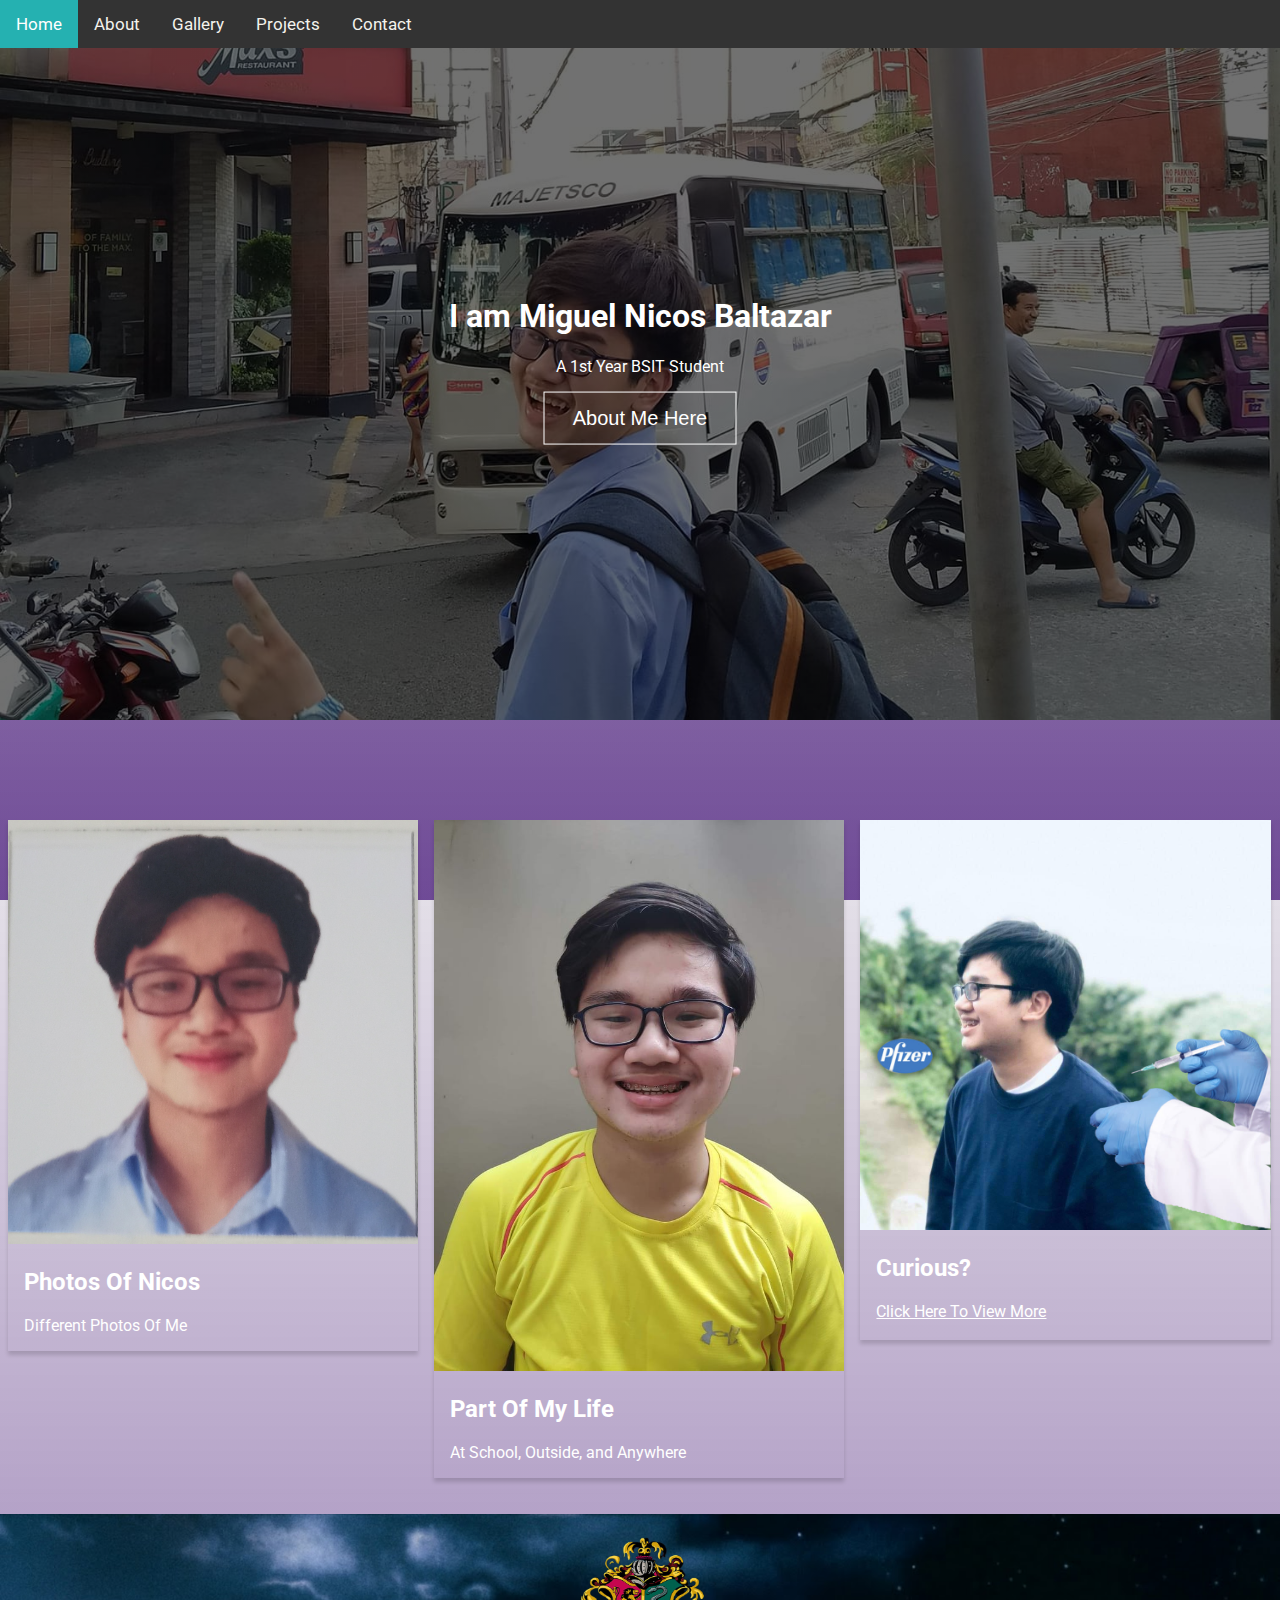
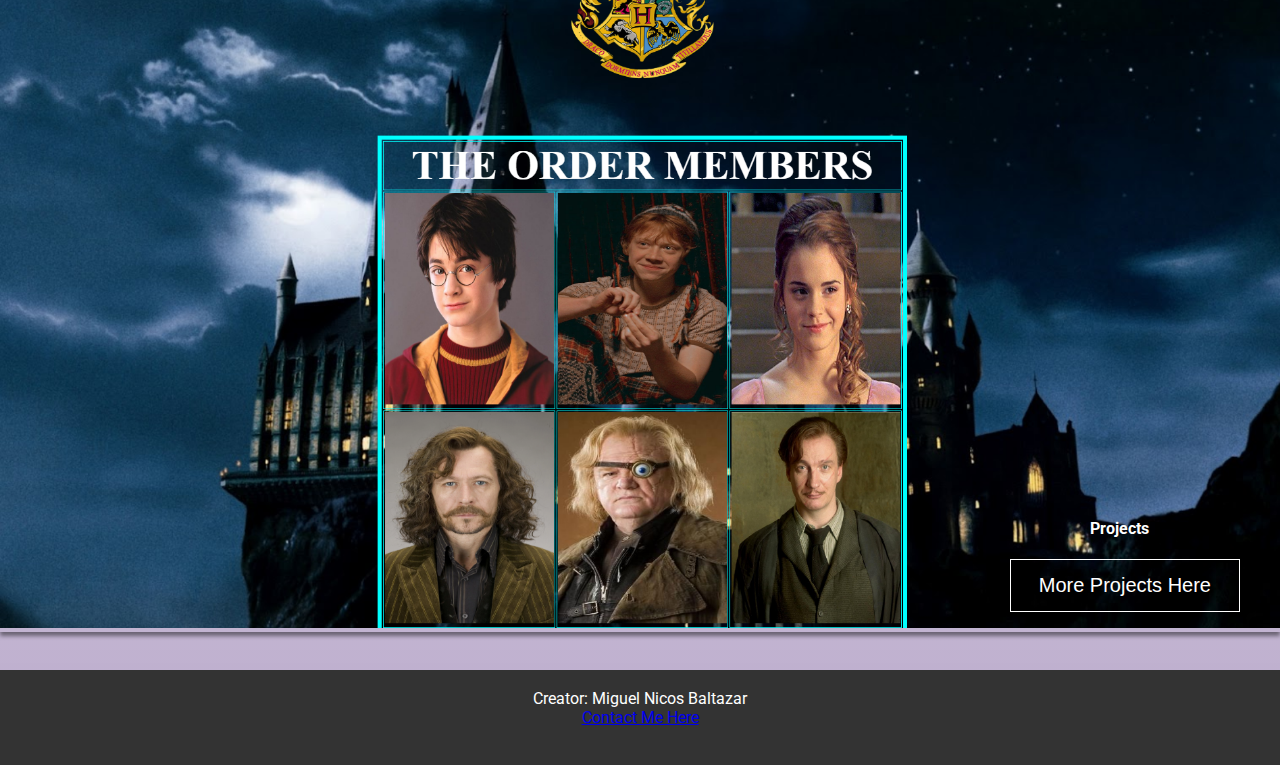
<file: index.html>
<!DOCTYPE html>
<html>
<head>
<meta name="viewport" content="width=device-width, initial-scale=1">
<link rel="stylesheet" href="https://cdnjs.cloudflare.com/ajax/libs/font-awesome/4.7.0/css/font-awesome.min.css">
<link rel="stylesheet" type="text/css" href="css/styles_index.css">
  <link rel="icon" type="image/x-icon" href="images/favicon.ico">
<title>Homepage</title>
</head>
<body>

<div class="topnav" id="myTopnav">
  <a href="#home" class="active">Home</a>
  <a href="about.html">About</a>
  <a href="gallery.html">Gallery</a>
  <a href="projects.html">Projects</a>
  <a href="contact.html">Contact</a>
  <a href="javascript:void(0);" class="icon" onclick="myFunction()">
    <i class="fa fa-bars"></i>
  </a>
</div>

<div class="hero-image">
  <div class="hero-text">
    <h1>I am Miguel Nicos Baltazar</h1>
    <p>A 1st Year BSIT Student</p>
    <button class="btn-hero here" onclick="goToAboutPage()">About Me Here</button>

  </div>
</div>

<div class="container-gallery">
  <div class="row">
    <div class="column">
      <div class="card">
        <img src="images/Baltazar_Miguel Nicos.jpg" alt="Nicos" style="width:100%">
        <div class="container">
          <h2>Photos Of Nicos</h2>
          <p>Different Photos Of Me</p>
        </div>
      </div>
    </div>
  
    <div class="column">
      <div class="card">
        <img src="images/smile.jpg" alt="Smile" style="width:100%">
        <div class="container">
            <h2>Part Of My Life</h2>
          <p>At School, Outside, and Anywhere</p>
        </div>
      </div>
    </div>
  
    <div class="column">
      <div class="card">
        <img src="images/pfizer.jpg" alt="vaccine" style="width:100%">
        <div class="container">
          <h2>Curious?</h2>
          <a href="gallery.html" class="view">Click Here To View More</a>
          <br>
          <br>
        </div>
      </div>
    </div>
  </div>

  <div class="container-proj">
    <img src="images/Harry Potter.png" alt="Harry Potter" style="width:100%;">
    <div class="text-block-proj">
      <h4 style="margin-left: 35%;">Projects</h4>
      <button class="btn-proj proj" onclick="goToProjectsPage()">More Projects Here</button>
    </div>
  </div>

  <footer>
    <p>Creator: Miguel Nicos Baltazar<br>
    <a href="contact.html">Contact Me Here</a></p>
    <br>
  </footer>
  

<script src="javascript/script_index.js"></script>

</body>
</html>
</file>
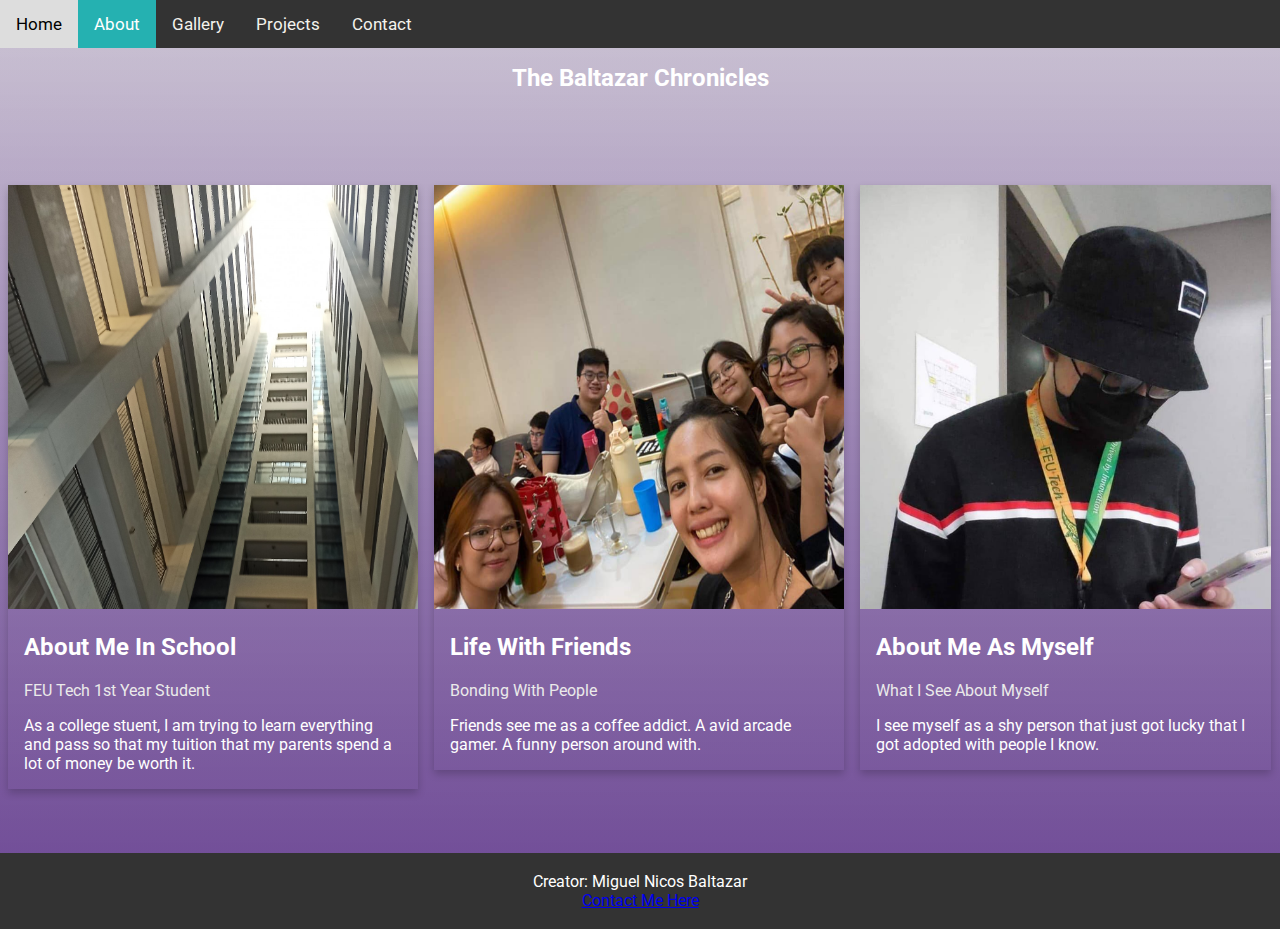
<file: about.html>
<!DOCTYPE html>
<html>
<head>
<meta name="viewport" content="width=device-width, initial-scale=1">
<link rel="stylesheet" href="https://cdnjs.cloudflare.com/ajax/libs/font-awesome/4.7.0/css/font-awesome.min.css">
<link rel="stylesheet" type="text/css" href="css/styles_about.css">
<link rel="icon" type="image/x-icon" href="images/favicon.ico">
<title>About</title>
</head>
<body>

<div class="topnav" id="myTopnav">
  <a href="index.html">Home</a>
  <a href="about.html" class="active">About</a>
  <a href="gallery.html">Gallery</a>
  <a href="projects.html">Projects</a>
  <a href="contact.html">Contact</a>
  <a href="javascript:void(0);" class="icon" onclick="myFunction()">
    <i class="fa fa-bars"></i>
  </a>
</div>
<div class="main">
    <h2 class="centered-h2">The Baltazar Chronicles</h2>
    <br>
    <br>
    <br>
<div class="row">
    <div class="column">
      <div class="card">
        <img src="images/About-1.png" alt="About 1" style="width:100%">
        <div class="container">
          <h2>About Me In School</h2>
          <p class="title">FEU Tech 1st Year Student</p>
          <p>As a college stuent, I am trying to learn everything and pass so that my tuition that my parents spend a lot of money be worth it.</p>
        </div>
      </div>
    </div>
  
    <div class="column">
      <div class="card">
        <img src="images/About-2.png" alt="About 2" style="width:100%">
        <div class="container">
          <h2>Life With Friends</h2>
          <p class="title">Bonding With People</p>
          <p>Friends see me as a coffee addict. A avid arcade gamer. A funny person around with.</p>
        </div>
      </div>
    </div>
  
    <div class="column">
      <div class="card">
        <img src="images/About-3.png" alt="About 3" style="width:100%">
        <div class="container">
          <h2>About Me As Myself</h2>
          <p class="title">What I See About Myself</p>
          <p>I see myself as a shy person that just got lucky that I got adopted with people I know.</p>
        </div>
      </div>
    </div>
  </div>

</div>

<footer>
  <p>Creator: Miguel Nicos Baltazar<br>
  <a href="contact.html">Contact Me Here</a></p>
</footer>

<script src="javascript/script_about.js"></script>

</body>
</html>
</file>
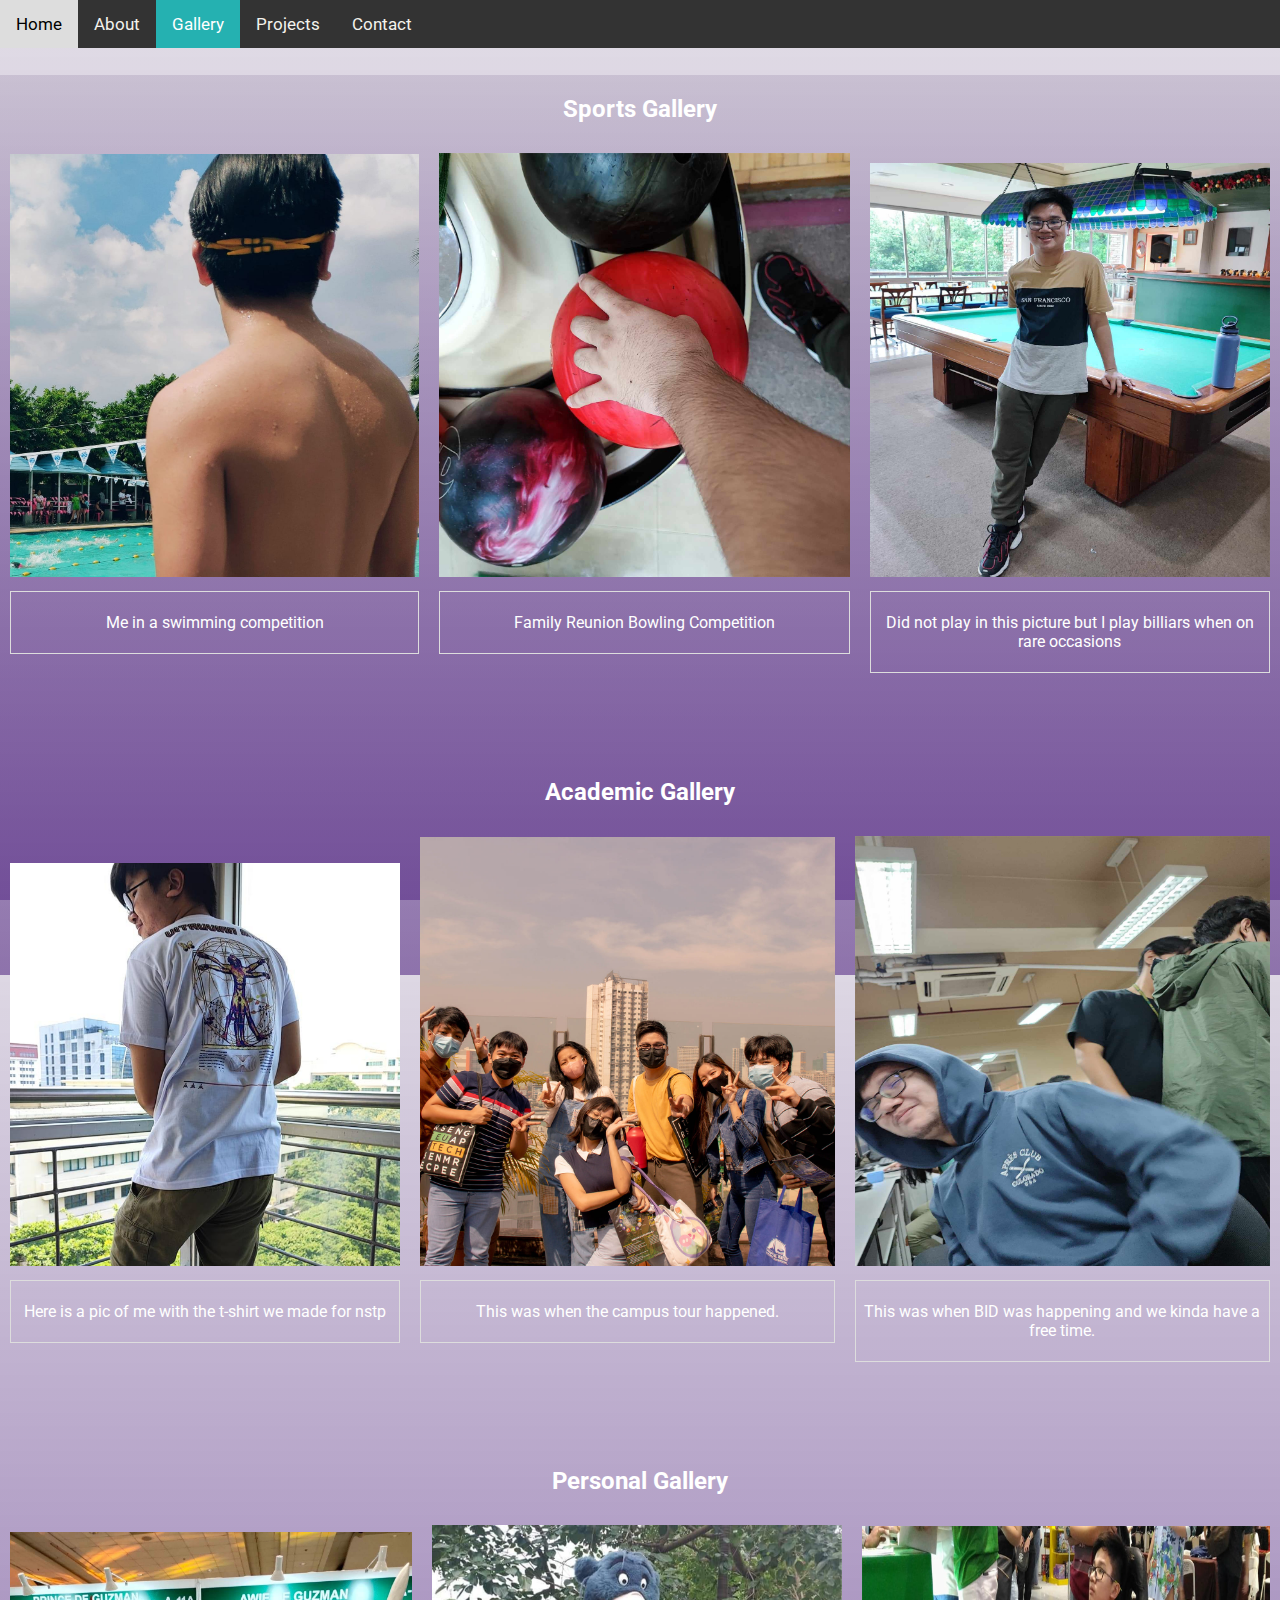
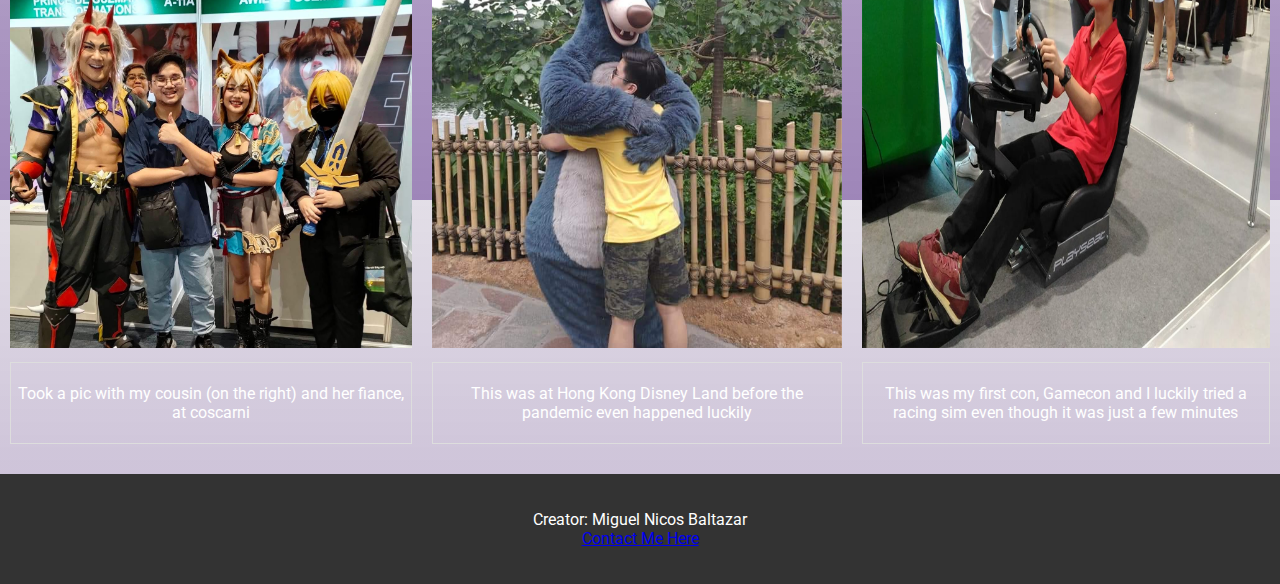
<file: gallery.html>
<!DOCTYPE html>
<html>
<head>
<meta name="viewport" content="width=device-width, initial-scale=1">
<link rel="stylesheet" href="https://cdnjs.cloudflare.com/ajax/libs/font-awesome/4.7.0/css/font-awesome.min.css">
<link rel="stylesheet" type="text/css" href="css/styles_gallery.css">
<link rel="icon" type="image/x-icon" href="images/favicon.ico">
<title>Gallery</title>
</head>
<body>

  <div class="topnav" id="myTopnav">
    <a href="index.html">Home</a>
    <a href="about.html">About</a>
    <a href="gallery.html" class="active">Gallery</a>
    <a href="projects.html">Projects</a>
    <a href="contact.html">Contact</a>
    <a href="javascript:void(0);" class="icon" onclick="myFunction()">
      <i class="fa fa-bars"></i>
    </a>
  </div>

  <div class="responsive-table">
    <div class="h2-centered"><h2>Sports Gallery</h2></div>
    <div class="responsive-table-row">
      <div class="responsive-table-cell">
        <img class="responsive-table-image" src="images/Sport-1.png" alt="Sport 1">
        <div class="description-box">
          <p>Me in a swimming competition</p>
        </div>
      </div>
      <div class="responsive-table-cell">
        <img class="responsive-table-image" src="images/Sport-2.png" alt="Sport 2">
        <div class="description-box">
          <p>Family Reunion Bowling Competition</p>
        </div>
      </div>
      <div class="responsive-table-cell">
        <img class="responsive-table-image" src="images/Sport-3.png" alt="Sport 3">
        <div class="description-box">
          <p>Did not play in this picture but I play billiars when on rare occasions</p>
        </div>
      </div>
    </div>
  </div>

    <div class="responsive-table">
      <div class="h2-centered"><h2>Academic Gallery</h2></div>
    <div class="responsive-table-row">
      <div class="responsive-table-cell">
        <img class="responsive-table-image" src="images/Acad-1.png" alt="Acad 1">
        <div class="description-box">
          <p>Here is a pic of me with the t-shirt we made for nstp</p>
        </div>
      </div>
      <div class="responsive-table-cell">
        <img class="responsive-table-image" src="images/Acad-2.png" alt="Acad 2">
        <div class="description-box">
          <p>This was when the campus tour happened.</p>
        </div>
      </div>
      <div class="responsive-table-cell">
        <img class="responsive-table-image" src="images/Acad-3.png" alt="Acad 3">
        <div class="description-box">
          <p>This was when BID was happening and we kinda have a free time.</p>
        </div>
      </div>
    </div>
  </div>

  <div class="responsive-table">
    <div class="h2-centered"><h2>Personal Gallery</h2></div>
    <div class="responsive-table-row">
      <div class="responsive-table-cell">
        <img class="responsive-table-image" src="images/Personal-1.png" alt="Personal 1">
        <div class="description-box">
          <p>Took a pic with my cousin (on the right) and her fiance, at coscarni</p>
        </div>
      </div>
      <div class="responsive-table-cell">
        <img class="responsive-table-image" src="images/Personal-2.png" alt="Personal 2">
        <div class="description-box">
          <p>This was at Hong Kong Disney Land before the pandemic even happened luckily</p>
        </div>
      </div>
      <div class="responsive-table-cell">
        <img class="responsive-table-image" src="images/Personal-3.png" alt="Personal 3">
        <div class="description-box">
          <p>This was my first con, Gamecon and I luckily tried a racing sim even though it was just a few minutes</p>
        </div>
      </div>
    </div>
  </div>

  <footer>
    <p>Creator: Miguel Nicos Baltazar<br>
    <a href="contact.html">Contact Me Here</a></p>
  </footer>

<script src="javascript/script_gallery.js"></script>

</body>
</html>
</file>
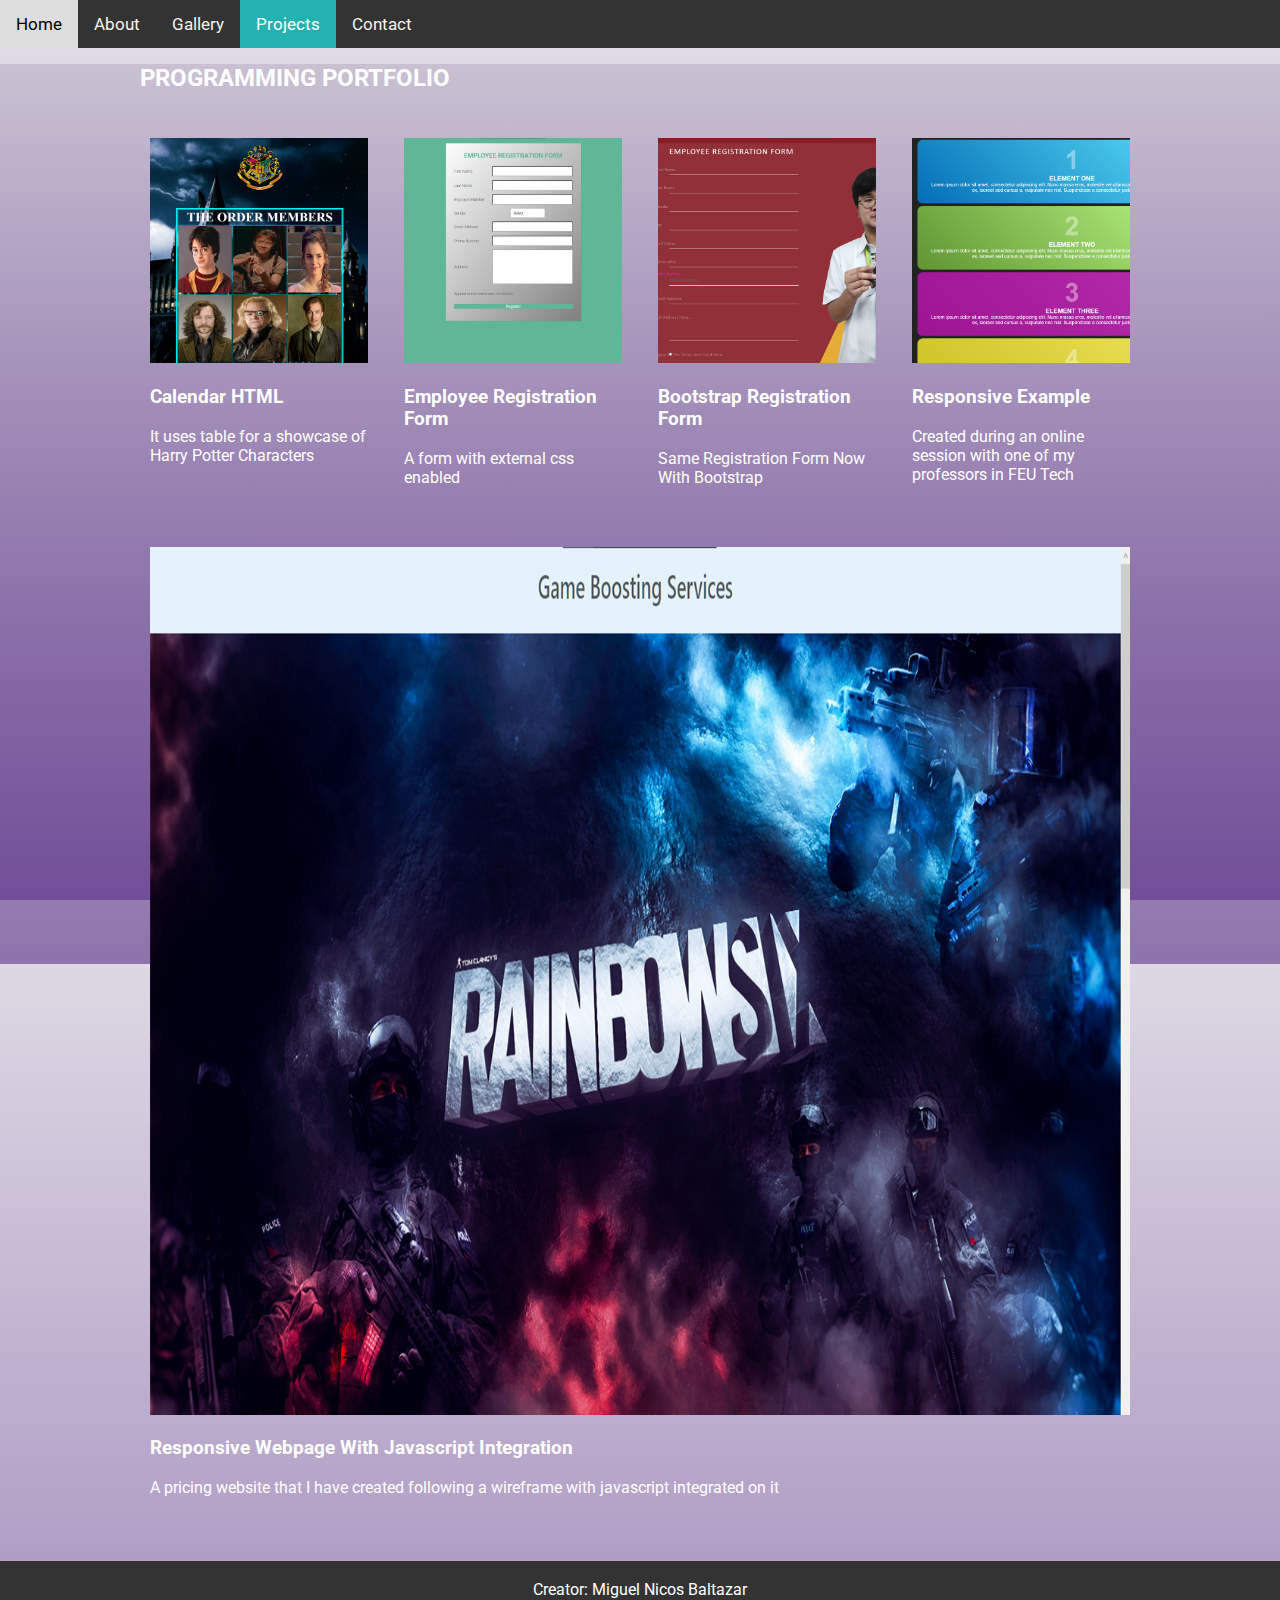
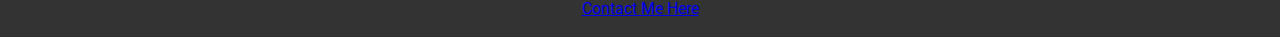
<file: projects.html>
<!DOCTYPE html>
<html>
<head>
<meta name="viewport" content="width=device-width, initial-scale=1">
<link rel="stylesheet" href="https://cdnjs.cloudflare.com/ajax/libs/font-awesome/4.7.0/css/font-awesome.min.css">
<link rel="stylesheet" type="text/css" href="css/styles_projects.css">
<link rel="icon" type="image/x-icon" href="images/favicon.ico">

</head>
<body>

  <div class="topnav" id="myTopnav">
    <a href="index.html">Home</a>
    <a href="about.html">About</a>
    <a href="gallery.html">Gallery</a>
    <a href="projects.html" class="active">Projects</a>
    <a href="contact.html">Contact</a>
    <a href="javascript:void(0);" class="icon" onclick="myFunction()">
      <i class="fa fa-bars"></i>
    </a>
  </div>

  <div class="main">
    <h2>PROGRAMMING PORTFOLIO</h2>
    <div class="row">
      <div class="column">
        <div class="content">
          <img src="images/Projects-1.png" alt="Projects-1" style="width:100%">
          <h3>Calendar HTML</h3>
          <p>It uses table for a showcase of Harry Potter Characters<span style="color: transparent;"> sssssssssss</span></p>
        </div>
      </div>
      <div class="column">
        <div class="content">
          <img src="images/Projects-2.png" alt="Projects-2" style="width:100%">
          <h3>Employee Registration Form</h3>
          <p>A form with external css enabled</p>
        </div>
      </div>
      <div class="column">
        <div class="content">
          <img src="images/Projects-3.png" alt="Projects-3" style="width:100%">
          <h3>Bootstrap Registration Form</h3>
          <p>Same Registration Form Now With Bootstrap</p>
        </div>
      </div>
      <div class="column">
        <div class="content">
          <img src="images/Projects-4.png" alt="Projects-4" style="width:100%">
          <h3>Responsive Example</h3>
          <p>Created during an online session with one of my professors in FEU Tech</p>
        </div>
      </div>
    </div>
    
    <div class="content">
      <img src="images/Projects-45.png" Alt="Projects-5" style="width:100%">
      <h3>Responsive Webpage With Javascript Integration</h3>
      <p>A pricing website that I have created following a wireframe with javascript integrated on it</p>
    </div>

  </div>

  <footer>
    <p>Creator: Miguel Nicos Baltazar<br>
    <a href="contact.html">Contact Me Here</a></p>
  </footer>

<script src="javascript/script_about.js"></script>

</body>
</html>
</file>
<file: css/styles_index.css>
@import url('https://fonts.googleapis.com/css2?family=Roboto:wght@400;700&display=swap');

* {
  box-sizing: border-box;
}

body, html {
  margin: 0;
  font-family: "Roboto", Arial, Helvetica, sans-serif;
  height: 100%;
  background-image: linear-gradient(to bottom, rgba(133, 115, 152, 0.23), rgba(65, 17, 117, 0.51)), url('https://images.unsplash.com/photo-1570284613060-766c33850e00?ixlib=rb-4.0.3&ixid=M3wxMjA3fDB8MHxwaG90by1wYWdlfHx8fGVufDB8fHx8fA%3D%3D&auto=format&fit=crop&w=1170&q=80');
  color: white;
}
.topnav {
  overflow: hidden;
  background-color: #333;
}

.topnav a {
  float: left;
  display: block;
  color: #F4F2EC;
  text-align: center;
  padding: 14px 16px;
  text-decoration: none;
  font-size: 17px;
}

.topnav a:hover {
  background-color: #ddd;
  color: black;
}

.topnav a.active {
  background-color: #25b1b1;
  color: white;
}

.topnav .icon {
  display: none;
}

@media screen and (max-width: 650px) {
  .topnav a:not(:first-child) {display: none;}
  .topnav a.icon {
    float: right;
    display: block;
  }
}

@media screen and (max-width: 650px) {
  .topnav.responsive {position: relative;}
  .topnav.responsive .icon {
    position: absolute;
    right: 0;
    top: 0;
  }
  .topnav.responsive a {
    float: none;
    display: block;
    text-align: left;
  }
}

.topnav {
  position: fixed;
  top: 0;
  width: 100%;
  z-index: 1;
  transition: background-color 0.5s ease; 
}

.topnav::before {
  content: "";
  position: absolute;
  top: 0;
  left: 0;
  width: 100%;
  height: 100%;
  background-color: #333;
  z-index: -1;
  transition: background-color 0.5s ease; 
}

.topnav.responsive {
  background-color: #25b1b1; 
}

.topnav.responsive::before {
  background-color: #25b1b1; 
}

.hero-image {
  background-image: linear-gradient(rgba(0, 0, 0, 0.558), rgba(0, 0, 0, 0.558)), url("Resumeba.png");
  height:80%;
  background-position: center;
  background-position-y: 75%;
  background-repeat: no-repeat;
  background-size: cover;
  position: relative;
}

.hero-text {
  text-align: center;
  position: absolute;
  top: 50%;
  left: 50%;
  transform: translate(-50%, -50%);
  color: white;
}


.btn-hero {
  border: 1px solid white;
  background-color: transparent;
  color: white;
  padding: 14px 28px;
  font-size: 20px;
  cursor: pointer;
}

.here:hover{
  background-color: #04AA6D;
  color: white;
}

.column {
  float: left;
  width: 33.3%;
  margin-bottom: 16px;
  margin-top: 100px;
  padding: 0 8px;
  background-color: transparent;
}

@media screen and (max-width: 650px) {
  .column {
    width: 100%;
    display: block;
  }
}


.card {
  box-shadow: 0 4px 4px 0 rgba(0, 0, 0, 0.149);
}

.container {
  padding: 0 16px;
}

.container::after, .row::after {
  content: "";
  clear: both;
  display: table;
}

.view {
  color: white;
}

.button:hover {
  background-color: #555;
}

.container-proj {
  box-shadow: 0 4px 4px 0 rgba(0, 0, 0, .45);
  position: relative;
  padding-top: 20px;
  
}

.text-block-proj {
  position: absolute;
  bottom: 20px;
  right: 20px;
  background-color: transparent;
  color: white;
  padding-left: 20px;
  padding-right: 20px;
}

.btn-proj {
  border: 1px solid white;
  background-color: transparent;
  color: white;
  padding: 14px 28px;
  font-size: 20px;
  cursor: pointer;
}

@media (max-width: 650px) {
  .text-block-proj {
    font-size: 14px;
    padding-left: 10px;
    padding-right: 10px;
  }

  .btn-proj {
    font-size: 14px;
    padding: 8px 16px;
  }
}

.proj:hover{
  background-color: #04AA6D;
  color: white;
}

footer {
  margin-top: 3%;
  text-align: center;
  padding: 3px;
  background-color: #333;
  color: white;
}
</file>
<file: css/styles_about.css>
@import url('https://fonts.googleapis.com/css2?family=Roboto:wght@400;700&display=swap');

* {
  box-sizing: border-box;
}

body, html {
  margin: 0;
  font-family: "Roboto", Arial, Helvetica, sans-serif;
  height: 100%;
  background-image: linear-gradient(to bottom, rgba(133, 115, 152, 0.23), rgba(65, 17, 117, 0.51)), url('https://images.unsplash.com/photo-1570284613060-766c33850e00?ixlib=rb-4.0.3&ixid=M3wxMjA3fDB8MHxwaG90by1wYWdlfHx8fGVufDB8fHx8fA%3D%3D&auto=format&fit=crop&w=1170&q=80');
  color: white;
}
.topnav {
  overflow: hidden;
  background-color: #333;
}

.topnav a {
  float: left;
  display: block;
  color: #F4F2EC;
  text-align: center;
  padding: 14px 16px;
  text-decoration: none;
  font-size: 17px;
}

.topnav a:hover {
  background-color: #ddd;
  color: black;
}

.topnav a.active {
  background-color: #25b1b1;
  color: white;
}

.topnav .icon {
  display: none;
}

@media screen and (max-width: 600px) {
  .topnav a:not(:first-child) {display: none;}
  .topnav a.icon {
    float: right;
    display: block;
  }
}

@media screen and (max-width: 600px) {
  .topnav.responsive {position: relative;}
  .topnav.responsive .icon {
    position: absolute;
    right: 0;
    top: 0;
  }
  .topnav.responsive a {
    float: none;
    display: block;
    text-align: left;
  }
}

.topnav {
  position: fixed;
  top: 0;
  width: 100%;
  z-index: 1;
  transition: background-color 0.5s ease; 
}

.topnav::before {
  content: "";
  position: absolute;
  top: 0;
  left: 0;
  width: 100%;
  height: 100%;
  background-color: #333;
  z-index: -1;
  transition: background-color 0.5s ease; 
}

.topnav.responsive {
  background-color: #25b1b1; 
}

.topnav.responsive::before {
  background-color: #25b1b1; 
}

.centered-h2 {
  position: absolute;
  left: 50%;
  transform: translateX(-50%);
  margin-top: 5%;
}

@media screen and (max-width: 650px) {
  .centered-h2 {
    position: static;
    transform: none;
    text-align: center;
    padding-top: 20%;
  }
}

.column {
  margin-top: 5%;
  float: left;
  width: 33.3%;
  padding: 5% 8px;
}

@media screen and (max-width: 650px) {
  .column {
    width: 100%;
    display: block;
  }
}

.card {
  box-shadow: 0 4px 8px 0 rgba(0, 0, 0, 0.2);
}

.container {
  padding: 0 16px;
}


.container::after, .row::after {
  content: "";
  clear: both;
  display: table;
}

.title {
  color: rgb(235, 234, 234);
}

@media screen and (max-width: 650px) {
  .container {
    margin-bottom: 15%;
  }
}

footer {
  text-align: center;
  padding: 3px;
  background-color: #333;
  color: white;
  position: relative;
  left: 0;
  right: 0;
  bottom: 0;
  width: 100%;
  z-index: 100;
}

@media screen and (max-width: 650px) {
  footer {
    position: static;
  }
}
</file>
<file: css/styles_gallery.css>
@import url('https://fonts.googleapis.com/css2?family=Roboto:wght@400;700&display=swap');

* {
  box-sizing: border-box;
}

body, html {
  margin: 0;
  font-family: "Roboto", Arial, Helvetica, sans-serif;
  height: 100%;
  background-image: linear-gradient(to bottom, rgba(133, 115, 152, 0.23), rgba(65, 17, 117, 0.51)), url('https://images.unsplash.com/photo-1570284613060-766c33850e00?ixlib=rb-4.0.3&ixid=M3wxMjA3fDB8MHxwaG90by1wYWdlfHx8fGVufDB8fHx8fA%3D%3D&auto=format&fit=crop&w=1170&q=80');
  color: white;
}
.topnav {
  overflow: hidden;
  background-color: #333;
}

.topnav a {
  float: left;
  display: block;
  color: #F4F2EC;
  text-align: center;
  padding: 14px 16px;
  text-decoration: none;
  font-size: 17px;
}

.topnav a:hover {
  background-color: #ddd;
  color: black;
}

.topnav a.active {
  background-color: #25b1b1;
  color: white;
}

.topnav .icon {
  display: none;
}

@media screen and (max-width: 650px) {
  .topnav a:not(:first-child) {display: none;}
  .topnav a.icon {
    float: right;
    display: block;
  }
}

@media screen and (max-width: 650px) {
  .topnav.responsive {position: relative;}
  .topnav.responsive .icon {
    position: absolute;
    right: 0;
    top: 0;
  }
  .topnav.responsive a {
    float: none;
    display: block;
    text-align: left;
  }
}

.topnav {
  position: fixed;
  top: 0;
  width: 100%;
  z-index: 1;
  transition: background-color 0.5s ease; 
}

.topnav::before {
  content: "";
  position: absolute;
  top: 0;
  left: 0;
  width: 100%;
  height: 100%;
  background-color: #333;
  z-index: -1;
  transition: background-color 0.5s ease; 
}

.topnav.responsive {
  background-color: #25b1b1; 
}

.topnav.responsive::before {
  background-color: #25b1b1; 
}

.responsive-table {
  display: flex;
  flex-wrap: wrap;
  width: 100%;
  border-collapse: collapse;
  margin-top: 75px;
  justify-content: center;
}

.responsive-table-row {
  display: table-row;
}

.responsive-table-cell {
  display: table-cell;
  text-align: center;
  padding: 10px;
}

.responsive-table-image {
  max-width: 100%;
  height: auto;
  object-fit: cover;
}

.description-box {
  margin-top: 10px;
  padding: 5px;
  background-color: transparent;
  border: 1px solid #ddd;
}

@media (max-width: 650px) {
  .responsive-table {
    display: block;
    margin-top: 20px;
  }

  .responsive-table-row {
    display: block;
  }

  .responsive-table-cell {
    display: block;
    text-align: center;
    padding: 10px;
    margin-bottom: 10px;
  }

  .responsive-table-image{
    width:100%;
  }
}

footer {
  position: relative;
  text-align: center;
  background-color: #333;
  color: white;
  margin-top: 20px;
  padding: 20px;
  clear: both;
}

@media (max-width: 650px) {
  footer {
    position: fixed;
    bottom: 0;
    left: 0;
    width: 100%;
    z-index: 1;
  }
}

.h2-centered {
  text-align: center;
  width: 100%;
}

@media (max-width: 650px) {
  .h2-centered {
    margin-top: 20px;
  }
}
</file>
<file: css/styles_projects.css>
@import url('https://fonts.googleapis.com/css2?family=Roboto:wght@400;700&display=swap');

* {
  box-sizing: border-box;
}

body, html {
  margin: 0;
  font-family: "Roboto", Arial, Helvetica, sans-serif;
  height: 100%;
  background-image: linear-gradient(to bottom, rgba(133, 115, 152, 0.23), rgba(65, 17, 117, 0.51)), url('https://images.unsplash.com/photo-1570284613060-766c33850e00?ixlib=rb-4.0.3&ixid=M3wxMjA3fDB8MHxwaG90by1wYWdlfHx8fGVufDB8fHx8fA%3D%3D&auto=format&fit=crop&w=1170&q=80');
  color: white;
}
.topnav {
  overflow: hidden;
  background-color: #333;
}

.topnav a {
  float: left;
  display: block;
  color: #F4F2EC;
  text-align: center;
  padding: 14px 16px;
  text-decoration: none;
  font-size: 17px;
}

.topnav a:hover {
  background-color: #ddd;
  color: black;
}

.topnav a.active {
  background-color: #25b1b1;
  color: white;
}

.topnav .icon {
  display: none;
}

@media screen and (max-width: 600px) {
  .topnav a:not(:first-child) {display: none;}
  .topnav a.icon {
    float: right;
    display: block;
  }
}

@media screen and (max-width: 600px) {
  .topnav.responsive {position: relative;}
  .topnav.responsive .icon {
    position: absolute;
    right: 0;
    top: 0;
  }
  .topnav.responsive a {
    float: none;
    display: block;
    text-align: left;
  }
}

.topnav {
  position: fixed;
  top: 0;
  width: 100%;
  z-index: 1;
  transition: background-color 0.5s ease; 
}

.topnav::before {
  content: "";
  position: absolute;
  top: 0;
  left: 0;
  width: 100%;
  height: 100%;
  background-color: #333;
  z-index: -1;
  transition: background-color 0.5s ease; 
}

.topnav.responsive {
  background-color: #25b1b1; 
}

.topnav.responsive::before {
  background-color: #25b1b1; 
}


.main {
  max-width: 1000px;
  margin: auto;
  margin-top: 5%;
  margin-bottom: 3%;
}

h1 {
  font-size: 50px;
  word-break: break-all;
}

.row {
  margin: 8px -16px;
}

.row,
.row > .column {
  padding: 8px;
}

.column {
  float: left;
  width: 25%;
}

.row:after {
  content: "";
  display: table;
  clear: both;
}

.content {
  background-color: transparent;
  padding: 10px;
}


@media screen and (max-width: 900px) {
  .column {
    width: 50%;
  }
}


@media screen and (max-width: 600px) {
  .column {
    width: 100%;
  }
}

footer {
  position: relative;
  left: 0;
  right: 0;
  bottom: 0;
  text-align: center;
  padding: 3px;
  background-color: #333;
  color: white;
}
</file>
